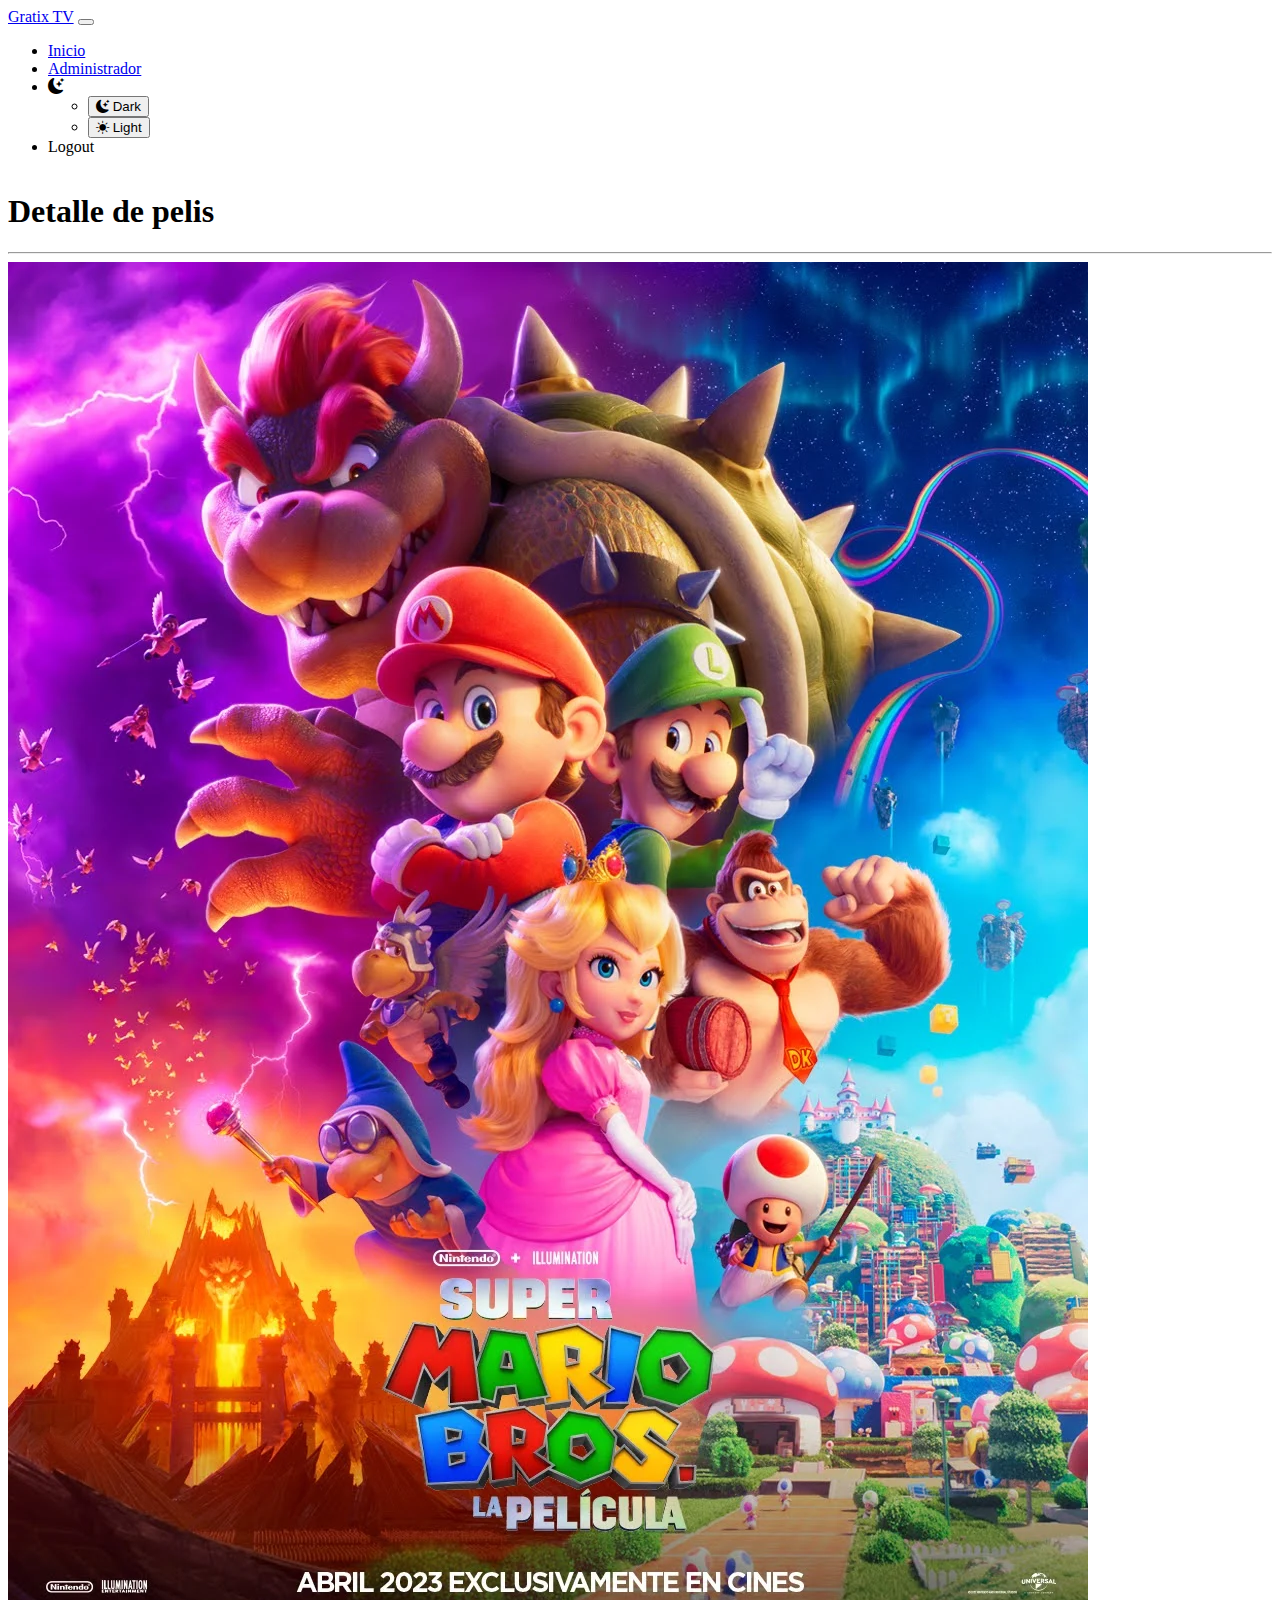
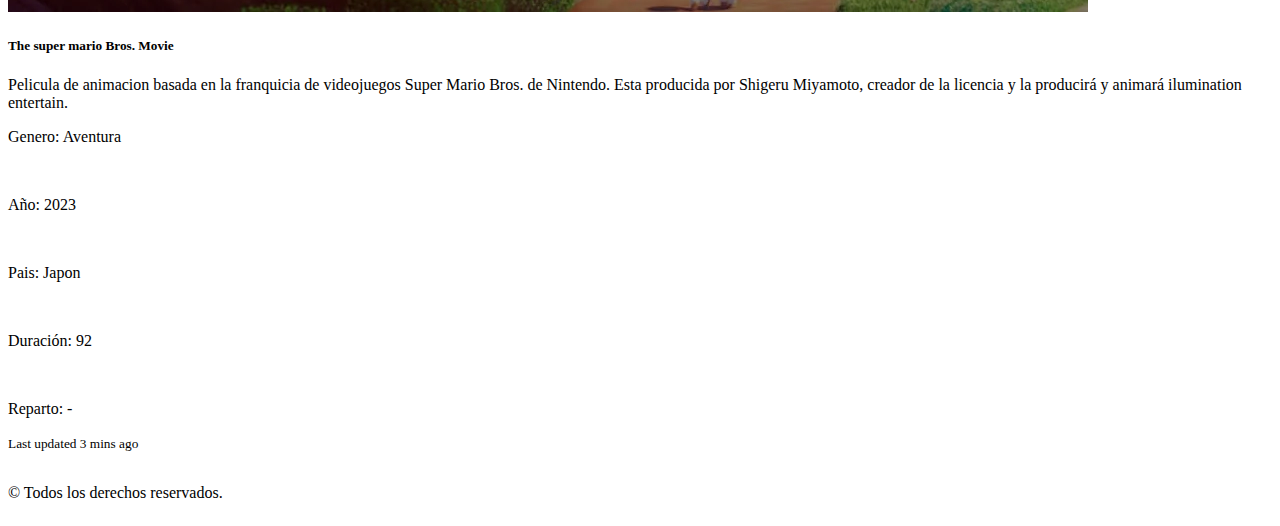
<file: pages/detalles.html>
<!DOCTYPE html>
<html lang="es">
<head>
    <meta charset="UTF-8">
    <meta http-equiv="X-UA-Compatible" content="IE=edge">
    <meta name="viewport" content="width=device-width, initial-scale=1.0">
    <meta name="description" content="esta es una pagina de un CRUD">
    <meta name="author" content="Tamara Salas">
    <meta name="keywords" content="html,css,js,bootstrap,CRUD">
    <link href="https://cdn.jsdelivr.net/npm/bootstrap@5.3.0-alpha3/dist/css/bootstrap.min.css" rel="stylesheet" integrity="sha384-KK94CHFLLe+nY2dmCWGMq91rCGa5gtU4mk92HdvYe+M/SXH301p5ILy+dN9+nJOZ" crossorigin="anonymous">
    <link rel="stylesheet" href="/css/style.css">
    <link rel="stylesheet" href="https://cdn.jsdelivr.net/npm/bootstrap-icons@1.10.5/font/bootstrap-icons.css">
    <title>Gratix TV</title>
</head>
<body>
    <header>
        <nav class="navbar navbar-expand-lg bg-body-tertiary">
            <div class="container">
              <a class="navbar-brand" href="/index.html">Gratix TV</a>
              <button class="navbar-toggler" type="button" data-bs-toggle="collapse" data-bs-target="#navbarSupportedContent" aria-controls="navbarSupportedContent" aria-expanded="false" aria-label="Toggle navigation">
                <span class="navbar-toggler-icon"></span>
              </button>
              <div class="collapse navbar-collapse" id="navbarSupportedContent">
                <ul class="navbar-nav ms-auto mb-2 mb-lg-0">
                  <li class="nav-item">
                    <a class="nav-link active" aria-current="page" href="/index.html">Inicio</a>
                  </li>
                  <li class="nav-item">
                    <a class="nav-link" href="administrador.html">Administrador</a>
                  </li>
                  <li class="nav-item dropdown">
                    <span class="nav-link dropdown-toggle" role="button" data-bs-toggle="dropdown" aria-expanded="false">
                        <i class="bi bi-moon-stars-fill"></i>
                    </span>
                    <ul class="dropdown-menu">
                      <li><button class="dropdown-item" id="btnThemeDark" ><i class="bi bi-moon-stars-fill"></i> Dark</button></li>
                      <li><button class="dropdown-item" id="btnThemeLight"><i class="bi bi-brightness-high-fill"></i> Light</button></li>
                     
                    </ul>
                  </li>
                  <li class="nav-item">
                    <a class="nav-link">Logout</a>
                  </li>
                </ul>
                
              </div>
            </div>
          </nav>
    </header>
    <main class="container">
        <h1 class="text-center mt-4">Detalle de pelis</h1>
        <hr>
        <div class="card mb-3 w-100 h-100">
            <div class="row g-0">
              <div class="col-md-3">
                <img src="../img/mario.webp" class="img-fluid rounded-start" alt="...">
              </div>
              <div class="col-md-8">
                <div class="card-body">
                  <h5 class="card-title">The super mario Bros. Movie</h5>
                  <p class="card-text"> Pelicula de animacion basada en la franquicia de videojuegos Super Mario Bros. de Nintendo. Esta producida por Shigeru Miyamoto, creador de la licencia y la producirá y animará ilumination entertain.
                    <br>
                    <p>Genero: <span class="badge rounded-pill text-bg-warning">Aventura</span></p> <br>
                    <p>Año: 2023</p> <br>
                    <p>Pais: Japon</p> <br>
                    <p>Duración: 92</p> <br>
                    <p>Reparto: -</p>
                  </p>
                  <p class="card-text"><small class="text-body-secondary">Last updated 3 mins ago</small></p>
                </div>
              </div>
            </div>
          </div>
    </main>
    <footer class="bg-dark text-light text-center py-4">
        <p>&copy; Todos los derechos reservados.</p>
    </footer>
    <script src="https://cdn.jsdelivr.net/npm/bootstrap@5.3.0-alpha3/dist/js/bootstrap.bundle.min.js" integrity="sha384-ENjdO4Dr2bkBIFxQpeoTz1HIcje39Wm4jDKdf19U8gI4ddQ3GYNS7NTKfAdVQSZe" crossorigin="anonymous"></script>
    <script src="/js/app.js"></script>
</body>
</html>
</file>
<file: css/style.css>
body{
    min-height: 100vh;
    display: flex;
    flex-direction: column;
}

main{
    flex-grow: 1;
}



.imgspan{
    float:right
}
</file>
